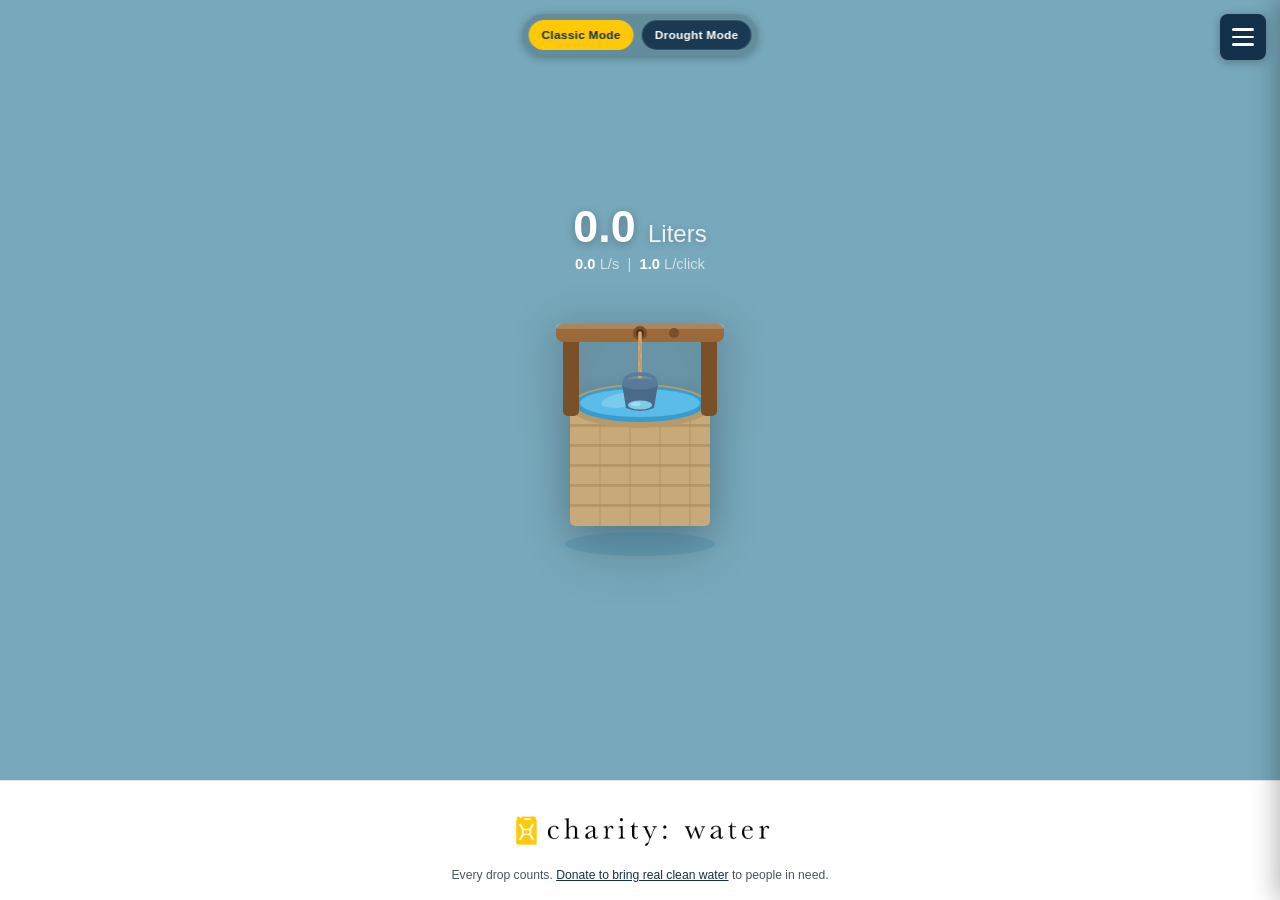
<file: index.html>
<!DOCTYPE html>
<html lang="en">
<head>
  <meta charset="UTF-8">
  <meta name="viewport" content="width=device-width, initial-scale=1.0">
  <title>Water for All — A Charity: Water Game</title>
  <link rel="stylesheet" href="style.css?v=20260414-1">
</head>
<body>

  <!-- ── Mode switch ─────────────────────────────────────── -->
  <div class="mode-switcher" role="tablist" aria-label="Game mode">
    <button class="mode-btn" id="classic-mode-btn" data-mode="classic" type="button">Classic Mode</button>
    <button class="mode-btn" id="drought-mode-btn" data-mode="drought" type="button">Drought Mode</button>
  </div>

  <!-- ── Hamburger toggle ─────────────────────────────────── -->
  <button class="hamburger" id="hamburger" aria-label="Toggle store" aria-expanded="false">
    <span></span><span></span><span></span>
  </button>

  <!-- ── Side-panel Store ─────────────────────────────────── -->
  <aside class="store-panel" id="store-panel" aria-hidden="true">
    <h2 class="store-title">💧 Store</h2>

    <!-- Reincarnation controls -->
    <section class="store-section reinc-section">
      <h3 class="section-title">Reincarnation</h3>
      <div class="reincarnation-info reinc-summary">
        Reincarnations: <strong id="reinc-count">0</strong>
        &nbsp;|&nbsp;
        Reincarnation Points: <strong id="rp-count">0</strong>
      </div>
      <div class="progress-label">
        <span>Reincarnation progress</span>
        <span id="progress-text">0 / 1T Liters</span>
      </div>
      <div class="progress-bar-outer">
        <div class="progress-bar-inner" id="progress-bar" style="width:0%"></div>
      </div>
      <button class="reincarnate-btn store-reinc-btn locked" id="reincarnate-btn" onclick="openReincarnationWarning()" disabled>
        ⚡ Reincarnate!
      </button>
      <p class="reinc-locked-note" id="reinc-locked-note">
        Reach 1 trillion liters to unlock reincarnation.
      </p>
      <div class="reinc-confirm hidden" id="reinc-confirm">
        <p class="reinc-warning">
          Warning: proceeding will wipe all current progress, auto-clickers, and normal upgrades.
          You will be taken to the Reincarnation Store after the reset.
        </p>
        <div class="reinc-confirm-actions">
          <button class="reinc-confirm-btn accept" id="reinc-accept-btn" type="button" onclick="acceptReincarnation()">Proceed</button>
          <button class="reinc-confirm-btn decline" id="reinc-decline-btn" type="button" onclick="declineReincarnation()">Decline</button>
        </div>
      </div>
    </section>

    <!-- Upgrades (shown above auto-clickers per spec) -->
    <section class="store-section">
      <h3 class="section-title">Upgrades</h3>
      <div id="upgrades-list">
        <p class="no-upgrades">No upgrades available yet.</p>
      </div>
    </section>

    <!-- Auto-clickers -->
    <section class="store-section">
      <h3 class="section-title">Auto Clickers</h3>
      <!-- Bulk-buy controls -->
      <div class="bulk-controls">
        <span>Buy:</span>
        <button class="bulk-btn active" data-bulk="1">×1</button>
        <button class="bulk-btn"        data-bulk="10">×10</button>
        <button class="bulk-btn"        data-bulk="100">×100</button>
        <button class="bulk-btn"        data-bulk="1000">×1K</button>
        <button class="bulk-btn"        data-bulk="10000">×10K</button>
      </div>
      <div id="autoclickers-list"></div>
    </section>
  </aside>

  <!-- ── Main game area ────────────────────────────────────── -->
  <main class="game-area" id="game-area">

    <!-- Golden boost indicator -->
    <div class="golden-boost hidden" id="golden-boost" aria-live="polite">
      <div class="golden-boost-label" id="golden-boost-label">Golden Boost x7</div>
      <div class="golden-boost-track">
        <div class="golden-boost-fill" id="golden-boost-fill"></div>
      </div>
    </div>

    <!-- Water counter display -->
    <div class="water-display">
      <div class="water-amount">
        <span id="water-count">0.0</span>
        <span class="unit">Liters</span>
      </div>
      <div class="water-rate">
        <span class="highlight" id="water-rate">0.0</span> L/s
        &nbsp;|&nbsp;
        <span class="highlight" id="water-per-click">1.0</span> L/click
      </div>
    </div>

    <!-- Clickable water well -->
    <div class="well-container">
      <div class="well-wrapper" id="well-wrapper" role="button"
           aria-label="Click to collect water" tabindex="0">
        <img id="well-img" class="well-img" src="well.svg" alt="Water well — click to collect water"
             width="240" height="260" draggable="false">
      </div>
    </div>

  </main>

  <!-- ── Milestone popup (Improvement 2) ──────────────────── -->
  <div class="milestone-popup hidden" id="milestone-popup" role="alert">
    <div class="milestone-icon" id="milestone-icon">💧</div>
    <div class="milestone-message" id="milestone-message"></div>
    <button class="milestone-close" id="milestone-close" aria-label="Dismiss">×</button>
  </div>

  <!-- ── Footer ─────────────────────────────────────────────── -->
  <footer class="footer">
    <a href="https://www.charitywater.org" target="_blank" rel="noopener noreferrer"
       aria-label="Visit charity: water website">
      <img class="cw-logo" src="charity-water-logo.svg" alt="charity: water" width="210" height="38">
    </a>
    <p class="footer-tagline">
      Every drop counts.
      <a href="https://www.charitywater.org/donate" target="_blank" rel="noopener noreferrer">
        Donate to bring real clean water
      </a>
      to people in need.
    </p>
  </footer>

  <script src="config.js?v=20260414-1"></script>
  <script src="game.js?v=20260414-1"></script>
</body>
</html>
</file>
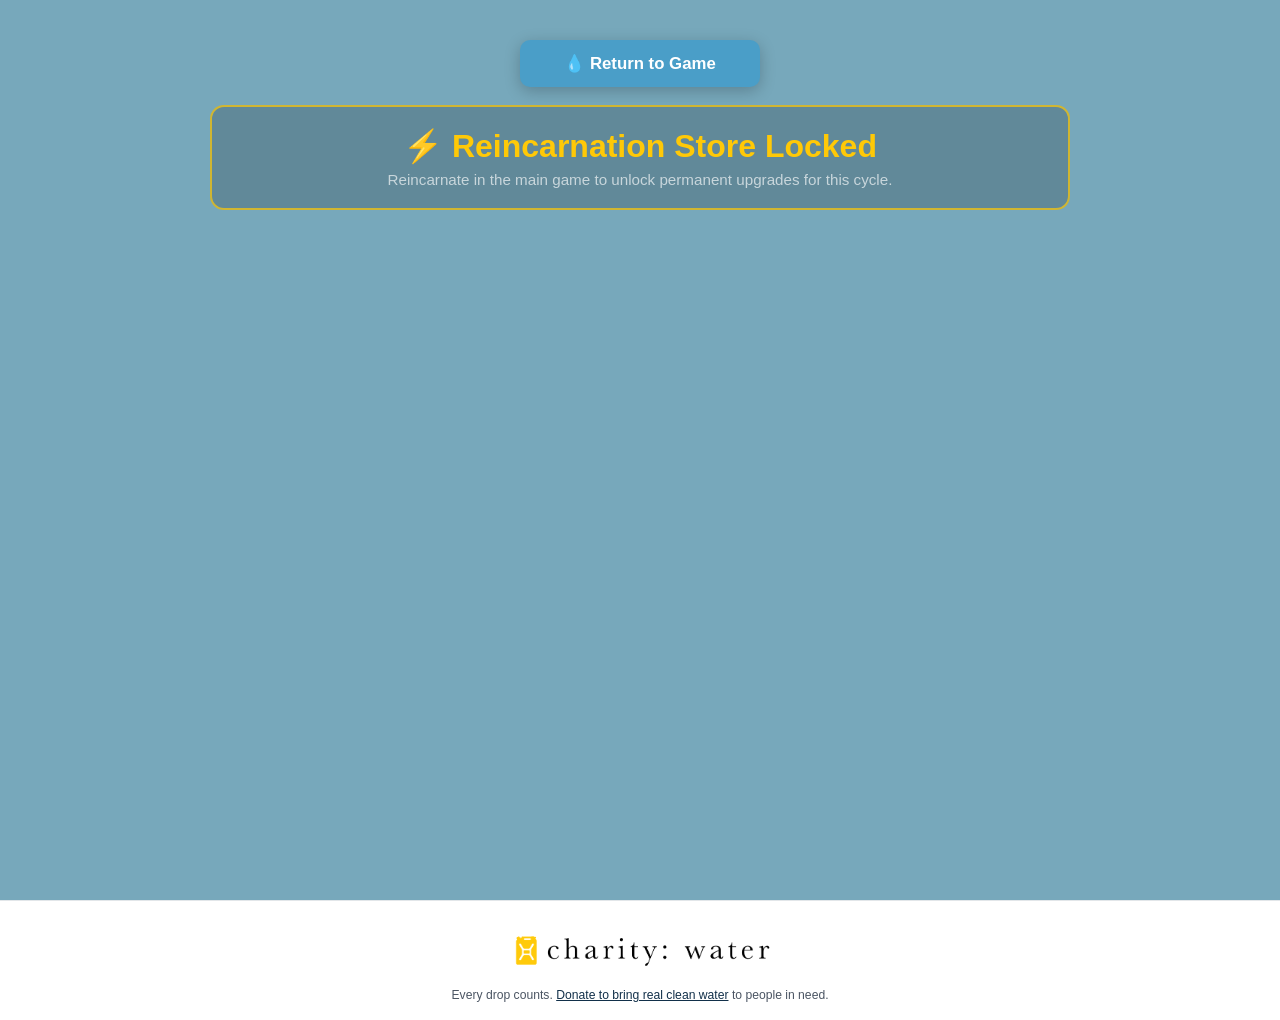
<file: reincarnation.html>
<!DOCTYPE html>
<html lang="en">
<head>
  <meta charset="UTF-8">
  <meta name="viewport" content="width=device-width, initial-scale=1.0">
  <title>Reincarnation Store — Charity: Water Game</title>
  <link rel="stylesheet" href="style.css?v=20260414-1">
</head>
<body>

  <div class="reinc-page">

    <!-- Return to game -->
    <button class="return-btn reinc-return-btn" onclick="returnToGame()">
      💧 Return to Game
    </button>

    <div class="store-locked" id="store-locked">
      <div class="store-locked-card">
        <h1 class="reinc-title">⚡ Reincarnation Store Locked</h1>
        <p class="reinc-subtitle">
          Reincarnate in the main game to unlock permanent upgrades for this cycle.
        </p>
      </div>
    </div>

    <!-- Header -->
    <header class="reinc-header" id="reinc-header">
      <h1 class="reinc-title">⚡ Reincarnation Store</h1>
      <p class="reinc-subtitle">
        Spend your Reincarnation Points on permanent upgrades that survive every cycle.
      </p>
    </header>

    <!-- RP balance -->
    <div class="rp-balance">
      <div class="rp-balance-label">Available Reincarnation Points</div>
      <div class="rp-balance-value" id="rp-display">0</div>
    </div>

    <!-- Stats row -->
    <div class="reinc-stats">
      <span>Reincarnations: <strong id="stat-reinc">0</strong></span>
      <span>Best cycle water: <strong id="stat-best">—</strong></span>
    </div>

    <!-- Permanent upgrades grid -->
    <div class="perma-upgrades-grid" id="perma-grid">
      <!-- Populated by reincarnation.js -->
    </div>

  </div>

  <!-- Footer -->
  <footer class="footer">
    <a href="https://www.charitywater.org" target="_blank" rel="noopener noreferrer"
       aria-label="Visit charity: water website">
      <img class="cw-logo" src="charity-water-logo.svg" alt="charity: water" width="210" height="38">
    </a>
    <p class="footer-tagline">
      Every drop counts.
      <a href="https://www.charitywater.org/donate" target="_blank" rel="noopener noreferrer">
        Donate to bring real clean water
      </a>
      to people in need.
    </p>
  </footer>

  <script src="config.js?v=20260414-1"></script>
  <script src="reincarnation.js?v=20260414-1"></script>
</body>
</html>
</file>
<file: style.css>
/* ============================================================
   style.css — Charity: Water Game
   ============================================================ */

/* ── Custom properties ───────────────────────────────────── */
:root {
  --bg:               #77A8BB;
  --bg-dark:          #5B8FA3;
  --store-bg:         #12304A;
  --store-item-bg:    #1A3C5B;
  --store-item-hover: #234F72;
  --accent:           #FFC907;
  --accent-dark:      #D4A800;
  --water-blue:       #4A9EC8;
  --water-light:      #7BC4E0;
  --text:             #FFFFFF;
  --text-muted:       rgba(255,255,255,0.65);
  --text-dark:        #12304A;
  --footer-bg:        #FFFFFF;
  --footer-text:      #4B5563;
  --footer-border:    rgba(18,48,74,0.12);
  --logo-filter:      none;
  --btn-buy:          #27AE60;
  --btn-buy-hover:    #219150;
  --btn-disabled:     #4a4a4a;
  --shadow:           rgba(0,0,0,0.28);
  --radius:           8px;
  --store-width:      320px;
}

/* ── Reset & base ────────────────────────────────────────── */
*, *::before, *::after { box-sizing: border-box; margin: 0; padding: 0; }

html, body {
  min-height: 100dvh;
  font-family: 'Segoe UI', Arial, Helvetica, sans-serif;
  background: var(--bg);
  color: var(--text);
  overflow-x: hidden;
}

button { font-family: inherit; }

a { color: inherit; }

.hidden { display: none !important; }

body.mode-drought {
  background: linear-gradient(180deg, var(--bg) 0%, var(--bg-dark) 100%);
}

body.mode-drought .cw-logo {
  filter: var(--logo-filter);
}

body.mode-drought .footer {
  box-shadow: 0 -6px 24px rgba(0,0,0,0.25);
}

body.mode-drought .footer-tagline a {
  color: #FFFFFF;
}

body.mode-drought .footer-tagline a:hover {
  color: #FFFFFF;
}

body.mode-drought .reinc-locked-note,
body.mode-drought .reinc-warning,
body.mode-drought .reinc-subtitle,
body.mode-drought .footer-tagline {
  color: rgba(255,255,255,0.78);
}

body.mode-drought .golden-boost-label {
  color: #FFFFFF;
}

body.mode-drought .mode-btn.active {
  color: var(--text-dark);
}

body.mode-drought .mode-btn {
  background: rgba(0,0,0,0.18);
  color: #fff;
  border-color: rgba(255,255,255,0.12);
}

body.mode-drought .mode-btn:hover { background: rgba(0,0,0,0.28); }

body.mode-drought .mode-btn.active {
  background: #fff;
}

body.mode-drought .golden-boost {
  background: rgba(0,0,0,0.18);
  border-color: rgba(255,255,255,0.12);
}

body.mode-drought .golden-drop {
  filter: drop-shadow(0 0 16px rgba(255,255,255,0.22));
}

body.mode-drought .store-panel {
  box-shadow: -4px 0 24px rgba(0,0,0,0.35);
}

body.mode-drought .well-wrapper:focus-visible,
body.mode-drought .mode-btn:focus-visible,
body.mode-drought .bulk-btn:focus-visible,
body.mode-drought .clicker-buy-btn:focus-visible,
body.mode-drought .upgrade-buy-btn:focus-visible,
body.mode-drought .reincarnate-btn:focus-visible,
body.mode-drought .reinc-store-link:focus-visible,
body.mode-drought .return-btn:focus-visible {
  outline-color: #fff;
}
/* ── Mode switcher ──────────────────────────────────────── */
.mode-switcher {
  position: fixed;
  top: 14px;
  left: 50%;
  transform: translateX(-50%);
  z-index: 1001;
  display: inline-flex;
  gap: 8px;
  padding: 6px;
  border-radius: 999px;
  background: rgba(0,0,0,0.16);
  backdrop-filter: blur(8px);
  box-shadow: 0 2px 10px var(--shadow);
}

.mode-btn {
  border: 1px solid rgba(255,255,255,0.14);
  background: rgba(18,48,74,0.9);
  color: #fff;
  border-radius: 999px;
  padding: 7px 12px;
  font-size: 0.74rem;
  font-weight: 700;
  letter-spacing: 0.3px;
  cursor: pointer;
  transition: transform 0.15s, background 0.15s, color 0.15s;
}

.mode-btn:hover { transform: translateY(-1px); background: rgba(35,79,114,0.95); }
.mode-btn.active { background: var(--accent); color: var(--text-dark); border-color: var(--accent); }

/* ── Hamburger button ────────────────────────────────────── */
.hamburger {
  position: fixed;
  top: 14px;
  right: 14px;
  z-index: 1000;
  width: 46px;
  height: 46px;
  background: var(--store-bg);
  border: none;
  border-radius: var(--radius);
  cursor: pointer;
  display: flex;
  flex-direction: column;
  justify-content: center;
  align-items: center;
  gap: 5px;
  padding: 10px;
  transition: background 0.2s;
  box-shadow: 0 2px 10px var(--shadow);
}
.hamburger:hover { background: var(--store-item-hover); }

.hamburger span {
  display: block;
  width: 22px;
  height: 2.5px;
  background: var(--text);
  border-radius: 2px;
  transition: transform 0.3s, opacity 0.3s;
}
.hamburger.open span:nth-child(1) { transform: translateY(7.5px) rotate(45deg); }
.hamburger.open span:nth-child(2) { opacity: 0; }
.hamburger.open span:nth-child(3) { transform: translateY(-7.5px) rotate(-45deg); }

/* ── Side-panel Store ────────────────────────────────────── */
.store-panel {
  position: fixed;
  top: 0;
  right: 0;
  width: var(--store-width);
  height: 100vh;
  background: var(--store-bg);
  z-index: 900;
  transform: translateX(100%);
  transition: transform 0.35s cubic-bezier(0.4,0,0.2,1);
  overflow-y: auto;
  padding: 72px 14px 20px;
  box-shadow: -4px 0 24px var(--shadow);
}
.store-panel.open { transform: translateX(0); }

.store-title {
  font-size: 1.55rem;
  font-weight: 700;
  color: var(--accent);
  margin-bottom: 14px;
  letter-spacing: 0.4px;
}

.store-section { margin-bottom: 22px; }

.section-title {
  font-size: 0.75rem;
  font-weight: 700;
  text-transform: uppercase;
  letter-spacing: 1.2px;
  color: var(--text-muted);
  margin-bottom: 8px;
  border-bottom: 1px solid rgba(255,255,255,0.1);
  padding-bottom: 5px;
}

/* Bulk-buy controls */
.bulk-controls {
  display: flex;
  align-items: center;
  gap: 4px;
  margin-bottom: 10px;
  flex-wrap: wrap;
}
.bulk-controls > span { font-size: 0.82rem; color: var(--text-muted); margin-right: 2px; }

.bulk-btn {
  padding: 4px 9px;
  font-size: 0.78rem;
  background: var(--store-item-bg);
  color: var(--text);
  border: 1px solid rgba(255,255,255,0.15);
  border-radius: 4px;
  cursor: pointer;
  transition: all 0.15s;
  font-weight: 600;
}
.bulk-btn:hover,
.bulk-btn.active {
  background: var(--accent);
  color: var(--text-dark);
  border-color: var(--accent);
}

/* Auto-clicker list item */
.clicker-item {
  background: var(--store-item-bg);
  border-radius: var(--radius);
  padding: 10px 12px;
  margin-bottom: 7px;
  display: flex;
  align-items: center;
  gap: 10px;
  border-left: 3px solid transparent;
  transition: background 0.15s, border-color 0.15s;
}
.clicker-item:hover              { background: var(--store-item-hover); }
.clicker-item.affordable         { border-left-color: var(--btn-buy); }
.clicker-item.maxed              { border-left-color: var(--accent); opacity: 0.7; }

.clicker-emoji { font-size: 1.7rem; min-width: 34px; text-align: center; }

.clicker-info  { flex: 1; min-width: 0; }
.clicker-name  {
  font-size: 0.92rem;
  font-weight: 700;
  white-space: nowrap;
  overflow: hidden;
  text-overflow: ellipsis;
}
.clicker-desc  { font-size: 0.68rem; color: var(--text-muted); margin-top: 1px; }
.clicker-stats { font-size: 0.72rem; color: var(--accent); margin-top: 2px; }

.clicker-right { display: flex; flex-direction: column; align-items: flex-end; gap: 4px; }
.clicker-owned {
  font-size: 1.05rem;
  font-weight: 700;
  color: var(--accent);
  min-width: 32px;
  text-align: center;
}
.clicker-cost  { font-size: 0.7rem; color: var(--text-muted); text-align: right; }

.clicker-buy-btn {
  padding: 5px 10px;
  font-size: 0.78rem;
  background: var(--btn-buy);
  color: #fff;
  border: none;
  border-radius: 5px;
  cursor: pointer;
  font-weight: 700;
  white-space: nowrap;
  transition: background 0.15s;
}
.clicker-buy-btn:hover:not(:disabled) { background: var(--btn-buy-hover); }
.clicker-buy-btn:disabled { background: var(--btn-disabled); cursor: not-allowed; }

/* Upgrade item */
.upgrade-item {
  background: var(--store-item-bg);
  border-radius: var(--radius);
  padding: 8px 12px;
  margin-bottom: 6px;
  display: flex;
  align-items: center;
  gap: 10px;
  border-left: 3px solid var(--accent);
  transition: background 0.15s;
}
.upgrade-item:hover { background: var(--store-item-hover); }

.upgrade-info  { flex: 1; min-width: 0; }
.upgrade-name  { font-size: 0.88rem; font-weight: 700; }
.upgrade-desc  { font-size: 0.68rem; color: var(--text-muted); margin-top: 1px; }
.upgrade-cost  { font-size: 0.7rem; color: var(--accent); margin-top: 2px; }

.upgrade-buy-btn {
  padding: 5px 10px;
  font-size: 0.8rem;
  background: var(--accent);
  color: var(--text-dark);
  border: none;
  border-radius: 5px;
  cursor: pointer;
  font-weight: 700;
  white-space: nowrap;
  transition: background 0.15s;
  flex-shrink: 0;
}
.upgrade-buy-btn:hover:not(:disabled) { background: var(--accent-dark); }
.upgrade-buy-btn:disabled { background: var(--btn-disabled); color: var(--text); cursor: not-allowed; }

.no-upgrades { font-size: 0.8rem; color: var(--text-muted); padding: 4px 0; }

/* Reincarnation section */
.reinc-section {
  background: rgba(255,255,255,0.04);
  border: 1px solid rgba(255,255,255,0.08);
  border-radius: 12px;
  padding: 12px;
}
.reinc-summary {
  margin-bottom: 10px;
  text-align: center;
}
.reinc-section .progress-label {
  margin-bottom: 5px;
}
.reinc-section .progress-bar-outer {
  margin-bottom: 10px;
}
.store-reinc-btn {
  width: 100%;
  margin-top: 2px;
}
.store-reinc-btn.locked {
  opacity: 0.55;
  box-shadow: none;
}
.reinc-warning {
  margin-top: 10px;
  font-size: 0.75rem;
  line-height: 1.45;
  color: var(--text-muted);
}
.reinc-locked-note {
  margin-top: 10px;
  font-size: 0.76rem;
  line-height: 1.45;
  color: var(--text-muted);
  text-align: center;
}
.reinc-confirm {
  margin-top: 10px;
  padding-top: 10px;
  border-top: 1px solid rgba(255,255,255,0.08);
}
.reinc-confirm-actions {
  display: flex;
  gap: 8px;
  margin-top: 10px;
}
.reinc-confirm-btn {
  flex: 1;
  border: none;
  border-radius: 6px;
  padding: 8px 0;
  font-size: 0.8rem;
  font-weight: 700;
  cursor: pointer;
}
.reinc-confirm-btn.accept {
  background: var(--accent);
  color: var(--text-dark);
}
.reinc-confirm-btn.decline {
  background: rgba(255,255,255,0.12);
  color: var(--text);
}
.reinc-store-link {
  display: inline-flex;
  align-items: center;
  justify-content: center;
  margin-top: 10px;
  padding: 8px 12px;
  width: 100%;
  border-radius: 6px;
  background: rgba(255,255,255,0.08);
  border: 1px solid rgba(255,255,255,0.12);
  font-size: 0.84rem;
  font-weight: 600;
}
.reinc-store-link:hover { background: rgba(255,255,255,0.12); }

/* Golden boost indicator */
.golden-boost {
  position: fixed;
  top: 14px;
  left: 14px;
  z-index: 1002;
  width: min(260px, calc(100vw - 28px));
  padding: 10px 12px;
  border-radius: 12px;
  background: rgba(18,48,74,0.92);
  border: 1px solid rgba(255,201,7,0.35);
  box-shadow: 0 6px 18px rgba(0,0,0,0.26);
}
.golden-boost-label {
  font-size: 0.78rem;
  font-weight: 700;
  color: var(--accent);
  margin-bottom: 7px;
}
.golden-boost-track {
  width: 100%;
  height: 8px;
  border-radius: 999px;
  overflow: hidden;
  background: rgba(255,255,255,0.16);
}
.golden-boost-fill {
  height: 100%;
  width: 100%;
  border-radius: inherit;
  background: linear-gradient(90deg, #FFC907, #FFF2A1);
  transform-origin: left center;
}

/* Golden raindrop */
.golden-drop {
  position: absolute;
  z-index: 180;
  border: none;
  background: transparent;
  color: #FFC907;
  font-size: 2.4rem;
  line-height: 1;
  cursor: pointer;
  text-shadow: 0 0 16px rgba(255,201,7,0.75);
  animation: golden-drop-bob 1.3s ease-in-out infinite;
  transform-origin: center;
}
.golden-drop:hover { transform: scale(1.12); }

@keyframes golden-drop-bob {
  0%, 100% { transform: translateY(0) scale(1); }
  50% { transform: translateY(-6px) scale(1.05); }
}

/* ── Main game layout ────────────────────────────────────── */
body { display: flex; flex-direction: column; min-height: 100dvh; }

main.game-area {
  flex: 1;
  display: flex;
  flex-direction: column;
  align-items: center;
  justify-content: center;
  padding: 80px 16px 90px;
  position: relative;
}

/* ── Reincarnate button ──────────────────────────────────── */
.reincarnate-btn {
  padding: 10px 18px;
  background: linear-gradient(135deg, #9B59B6, #6C3483);
  color: #fff;
  border: none;
  border-radius: var(--radius);
  font-size: 0.95rem;
  font-weight: 700;
  cursor: pointer;
  box-shadow: 0 4px 18px rgba(155,89,182,0.5);
  animation: pulse-reinc 2s ease-in-out infinite;
  transition: transform 0.15s;
}
.reincarnate-btn:hover { transform: scale(1.05); }
.reincarnate-btn.hidden { display: none; }

/* ── Water counter display ───────────────────────────────── */
.water-display { text-align: center; margin-bottom: 16px; }

.water-amount {
  font-size: 2.8rem;
  font-weight: 700;
  line-height: 1.1;
  text-shadow: 0 2px 10px var(--shadow);
}
.water-amount .unit { font-size: 1.5rem; font-weight: 400; opacity: 0.85; }

.water-rate {
  font-size: 0.92rem;
  color: var(--text-muted);
  margin-top: 5px;
}
.water-rate .highlight { color: var(--text); font-weight: 600; }

/* ── Well wrapper ────────────────────────────────────────── */
.well-container { position: relative; margin: 8px 0; }

.well-wrapper {
  position: relative;
  display: inline-block;
  cursor: pointer;
  user-select: none;
  -webkit-tap-highlight-color: transparent;
}

.well-img {
  display: block;
  filter: drop-shadow(0 8px 22px rgba(0,0,0,0.32));
  transition: transform 0.08s;
}
.well-wrapper:active .well-img { transform: scale(0.94); }

/* ── Floating "+N L" text (Improvement 1) ───────────────── */
.floating-text {
  position: absolute;
  pointer-events: none;
  font-size: 1.15rem;
  font-weight: 700;
  color: #fff;
  text-shadow: 0 1px 5px rgba(0,0,0,0.55);
  animation: float-up 0.9s ease-out forwards;
  z-index: 200;
  white-space: nowrap;
  left: 50%;
  transform: translateX(-50%);
}

/* ── Ripple effect (Improvement 1) ──────────────────────── */
.ripple {
  position: absolute;
  border-radius: 50%;
  border: 3px solid rgba(255,255,255,0.55);
  pointer-events: none;
  animation: ripple-anim 0.65s ease-out forwards;
  transform: translate(-50%, -50%);
  z-index: 150;
  width: 0;
  height: 0;
}

.progress-label {
  display: flex;
  justify-content: space-between;
  font-size: 0.78rem;
  color: var(--text-muted);
  margin-bottom: 5px;
}
.progress-bar-outer {
  width: 100%;
  height: 20px;
  background: rgba(0,0,0,0.22);
  border-radius: 10px;
  overflow: hidden;
  position: relative;
  box-shadow: inset 0 2px 6px rgba(0,0,0,0.25);
}
.progress-bar-inner {
  height: 100%;
  border-radius: 10px;
  background: linear-gradient(90deg, #3A9CCC 0%, #7BC4E0 50%, #3A9CCC 100%);
  background-size: 200% 100%;
  animation: wave-flow 2.2s linear infinite;
  transition: width 0.4s ease;
  min-width: 3px;
  position: relative;
}
.progress-bar-inner.solid {
  background: linear-gradient(90deg, #5DBAE6 0%, #5DBAE6 100%);
  animation: none;
}
/* Wave shimmer overlay */
.progress-bar-inner::after {
  content: '';
  position: absolute;
  inset: 0;
  background: linear-gradient(90deg, transparent 0%, rgba(255,255,255,0.28) 50%, transparent 100%);
  background-size: 200% 100%;
  animation: wave-shimmer 1.6s linear infinite;
  border-radius: inherit;
}
.progress-bar-inner.solid::after {
  background: rgba(255,255,255,0.12);
  animation: none;
}

.reincarnation-info {
  font-size: 0.82rem;
  color: var(--text-muted);
  text-align: center;
}
.reincarnation-info strong { color: var(--text); }

.store-locked {
  width: 100%;
  max-width: 860px;
  margin-bottom: 18px;
}
.store-locked-card {
  background: rgba(0,0,0,0.18);
  border: 2px solid rgba(255,201,7,0.7);
  border-radius: 14px;
  padding: 20px 18px;
  text-align: center;
}

/* ── Milestone popup (Improvement 2) ────────────────────── */
.milestone-popup {
  position: fixed;
  bottom: 76px;
  left: 50%;
  transform: translateX(-50%);
  z-index: 500;
  background: linear-gradient(135deg, #1A3C5B, #234F72);
  border: 2px solid var(--accent);
  border-radius: 14px;
  padding: 14px 18px;
  max-width: 360px;
  width: calc(100% - 32px);
  display: flex;
  align-items: flex-start;
  gap: 12px;
  box-shadow: 0 8px 32px rgba(0,0,0,0.45);
  animation: slide-up 0.4s cubic-bezier(0.34,1.56,0.64,1);
}
.milestone-popup.hidden { display: none !important; }

.milestone-icon    { font-size: 1.7rem; min-width: 34px; line-height: 1; }
.milestone-message { flex: 1; font-size: 0.88rem; line-height: 1.45; font-weight: 500; }

.milestone-close {
  background: none;
  border: none;
  color: var(--text-muted);
  font-size: 1.25rem;
  cursor: pointer;
  line-height: 1;
  padding: 0 0 0 6px;
  flex-shrink: 0;
}
.milestone-close:hover { color: var(--text); }

/* ── Footer ──────────────────────────────────────────────── */
.footer {
  background: var(--footer-bg);
  padding: 16px 16px 18px;
  text-align: center;
  display: flex;
  flex-direction: column;
  align-items: center;
  gap: 7px;
  border-top: 1px solid var(--footer-border);
  margin-top: auto;
}
.footer a   { display: inline-block; text-decoration: none; }
.cw-logo    {
  display: block;
  width: auto;
  height: auto;
  max-width: min(100%, 320px);
  max-height: 64px;
  object-fit: contain;
}
.footer-tagline {
  font-size: 0.76rem;
  color: var(--footer-text);
}
.footer-tagline a { color: var(--text-dark); text-decoration: underline; }
.footer-tagline a:hover { text-decoration: underline; }

/* ── Reincarnation page ──────────────────────────────────── */
.reinc-page {
  min-height: 100dvh;
  background: var(--bg);
  display: flex;
  flex-direction: column;
  align-items: center;
  padding: 40px 16px 60px;
  flex: 1;
}
.reinc-return-btn {
  align-self: center;
  margin-bottom: 18px;
}
.reinc-header { text-align: center; margin-bottom: 28px; }
.reinc-title  { font-size: 2rem; font-weight: 700; color: var(--accent); margin-bottom: 6px; }
.reinc-subtitle { color: var(--text-muted); font-size: 0.95rem; }

.rp-balance {
  background: rgba(0,0,0,0.2);
  border: 2px solid var(--accent);
  border-radius: 14px;
  padding: 16px 36px;
  text-align: center;
  margin-bottom: 28px;
}
.rp-balance-label { font-size: 0.82rem; color: var(--text-muted); margin-bottom: 4px; }
.rp-balance-value { font-size: 2.4rem; font-weight: 700; color: var(--accent); }

.perma-upgrades-grid {
  display: grid;
  grid-template-columns: 1fr;
  gap: 18px;
  width: 100%;
  max-width: 1120px;
  margin-bottom: 30px;
}
.research-tree {
  display: grid;
  grid-template-columns: repeat(auto-fit, minmax(280px, 1fr));
  gap: 18px;
  width: 100%;
}
.research-branch {
  background: rgba(0,0,0,0.12);
  border: 1px solid rgba(255,255,255,0.08);
  border-radius: 18px;
  padding: 16px 14px 18px;
}
.research-branch-header {
  display: flex;
  align-items: center;
  gap: 12px;
  margin-bottom: 14px;
}
.research-branch-icon {
  font-size: 2rem;
  min-width: 34px;
}
.research-branch-header h3 {
  font-size: 1rem;
  font-weight: 800;
  color: var(--accent);
  margin-bottom: 2px;
}
.research-branch-header p {
  font-size: 0.75rem;
  color: var(--text-muted);
}
.research-branch-track {
  position: relative;
  display: flex;
  flex-direction: column;
  gap: 12px;
  padding-left: 18px;
}
.research-branch-track::before {
  content: '';
  position: absolute;
  left: 7px;
  top: 4px;
  bottom: 4px;
  width: 2px;
  background: linear-gradient(180deg, transparent, rgba(255,255,255,0.22), transparent);
}
.research-node {
  position: relative;
}
.research-node::before {
  content: '';
  position: absolute;
  left: -13px;
  top: 28px;
  width: 11px;
  height: 2px;
  background: var(--accent);
  opacity: 0.8;
}
.research-node.locked { opacity: 0.72; }
.perma-upgrade-card {
  background: var(--store-item-bg);
  border-radius: 12px;
  padding: 18px;
  display: flex;
  flex-direction: column;
  gap: 7px;
  border: 2px solid transparent;
  transition: all 0.2s;
}
.perma-upgrade-card.affordable { border-color: var(--accent); }
.perma-upgrade-card.owned      { border-color: var(--btn-buy); opacity: 0.7; }
.perma-upgrade-card:hover:not(.owned) { background: var(--store-item-hover); }

.perma-card-icon { font-size: 1.9rem; }
.perma-card-name { font-size: 1.05rem; font-weight: 700; }
.perma-card-desc { font-size: 0.82rem; color: var(--text-muted); flex: 1; line-height: 1.4; }
.perma-card-cost { font-size: 0.88rem; color: var(--accent); font-weight: 700; }
.research-prereq {
  font-size: 0.72rem;
  color: var(--text-muted);
  line-height: 1.35;
}

.perma-card-btn {
  padding: 9px 0;
  background: var(--accent);
  color: var(--text-dark);
  border: none;
  border-radius: 7px;
  font-weight: 700;
  font-size: 0.88rem;
  cursor: pointer;
  transition: background 0.15s;
}
.perma-card-btn:hover:not(:disabled) { background: var(--accent-dark); }
.perma-card-btn:disabled {
  background: var(--btn-disabled);
  color: var(--text-muted);
  cursor: not-allowed;
}

.return-btn {
  padding: 13px 44px;
  background: var(--water-blue);
  color: #fff;
  border: none;
  border-radius: 10px;
  font-size: 1.05rem;
  font-weight: 700;
  cursor: pointer;
  transition: all 0.2s;
  box-shadow: 0 4px 16px rgba(0,0,0,0.22);
}
.return-btn:hover { background: var(--water-light); transform: translateY(-2px); }

/* Reinc stats row */
.reinc-stats {
  display: flex;
  gap: 24px;
  flex-wrap: wrap;
  justify-content: center;
  margin-bottom: 24px;
  font-size: 0.88rem;
  color: var(--text-muted);
}
.reinc-stats strong { color: var(--text); }

/* ── Keyframe animations ──────────────────────────────────── */
@keyframes float-up {
  0%   { opacity: 1; transform: translateX(-50%) translateY(0)   scale(1); }
  100% { opacity: 0; transform: translateX(-50%) translateY(-80px) scale(0.75); }
}

@keyframes ripple-anim {
  0%   { width: 0;    height: 0;    opacity: 0.75; }
  100% { width: 160px; height: 160px; opacity: 0; }
}

@keyframes wave-flow {
  0%   { background-position: 0%   0%; }
  100% { background-position: 200% 0%; }
}

@keyframes wave-shimmer {
  0%   { background-position: -200% 0%; }
  100% { background-position: 200%  0%; }
}

@keyframes pulse-reinc {
  0%, 100% { box-shadow: 0 4px 18px rgba(155,89,182,0.45); }
  50%       { box-shadow: 0 4px 28px rgba(155,89,182,0.85); }
}

@keyframes slide-up {
  from { opacity: 0; transform: translate(-50%, 28px); }
  to   { opacity: 1; transform: translate(-50%, 0); }
}

/* ── Responsive ──────────────────────────────────────────── */
@media (max-width: 480px) {
  .water-amount        { font-size: 2.1rem; }
  .well-img            { width: 190px; height: 206px; }
  :root                { --store-width: min(100vw, 310px); }
  .reincarnate-btn     { font-size: 0.82rem; padding: 8px 12px; top: 10px; right: 10px; }
  .reinc-store-link    { top: 54px; right: 10px; }
  .research-tree       { grid-template-columns: 1fr; }
  .reinc-return-btn    { align-self: center; }
}
</file>
